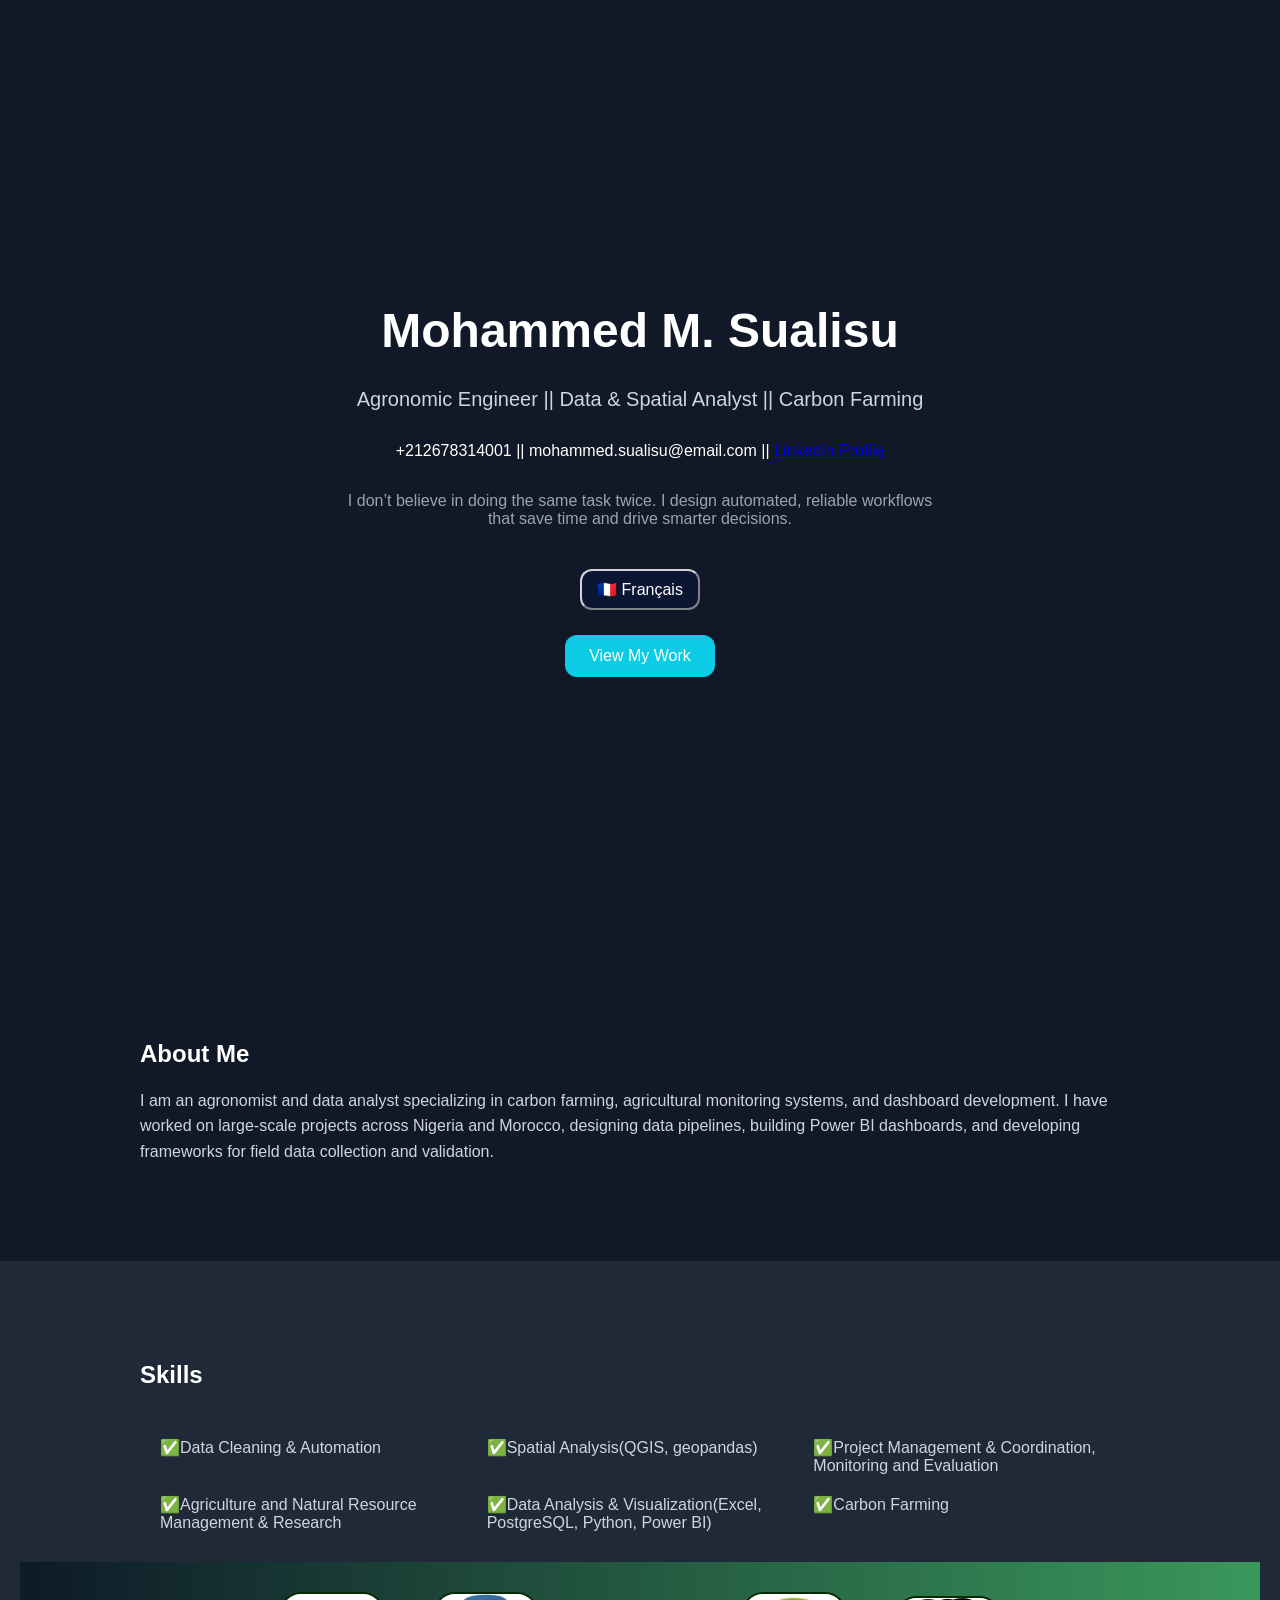
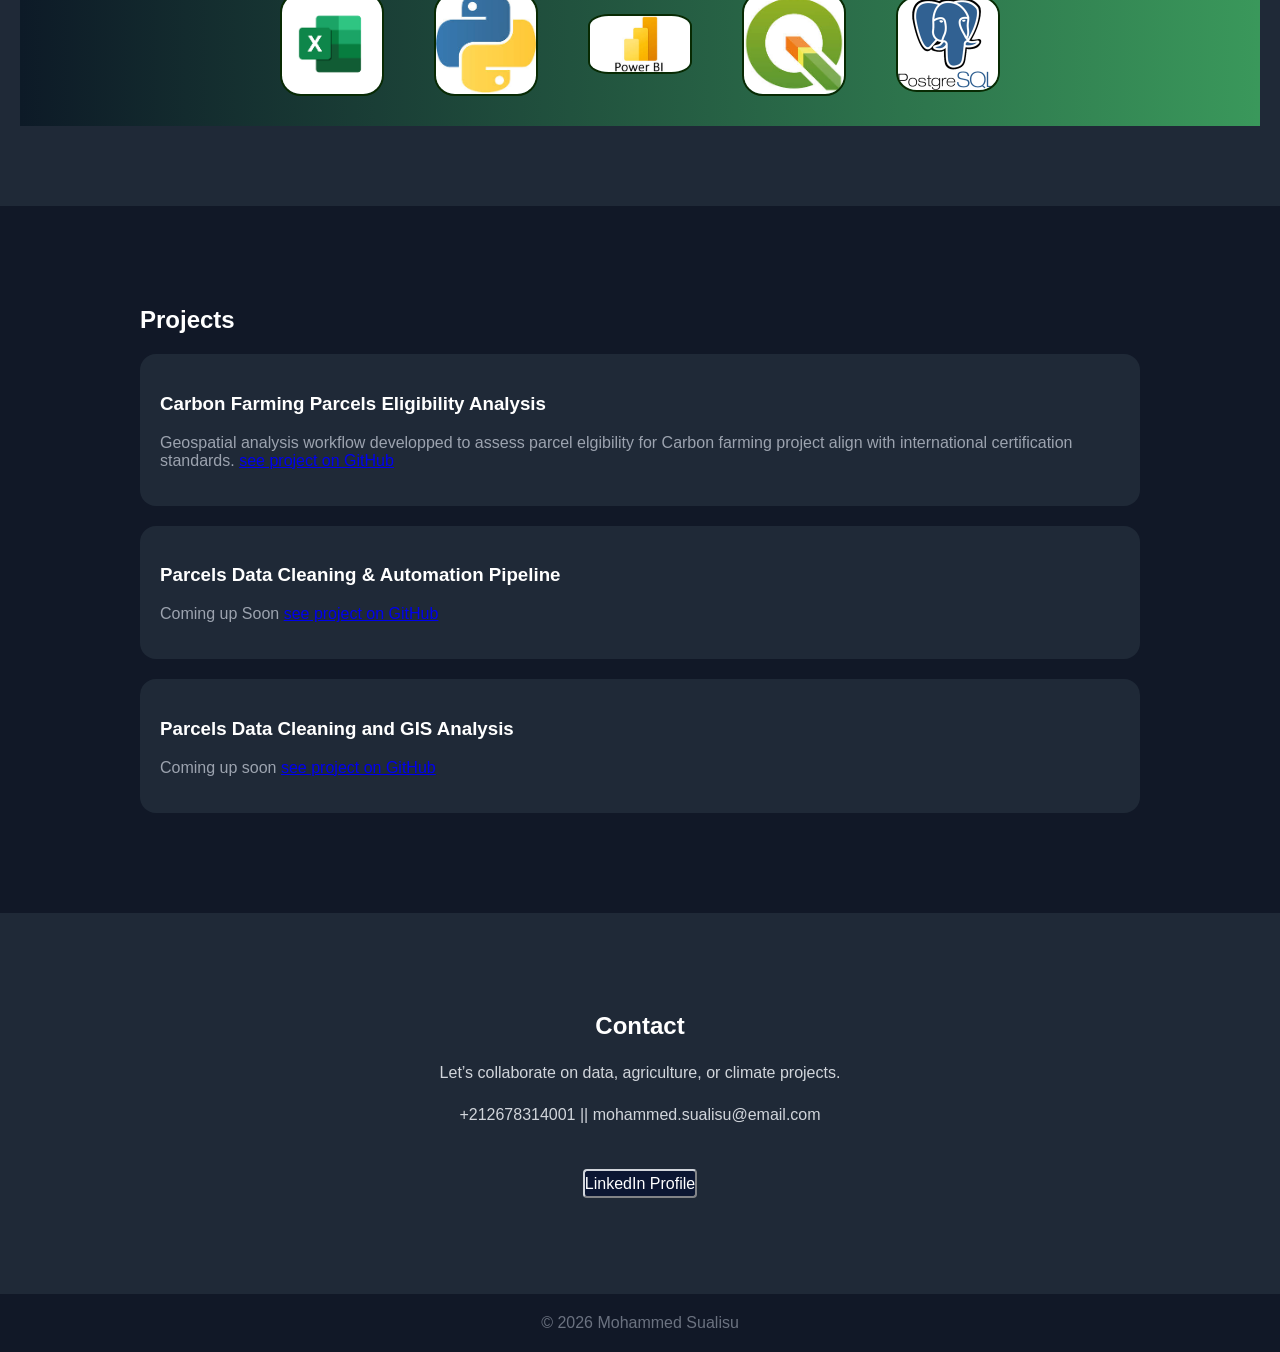
<file: index.html>
<!DOCTYPE html>
<html lang="en">
<head>
  <meta charset="UTF-8">
  <meta name="viewport" content="width=device-width, initial-scale=1.0">
  <title>Mohammed Sualisu | Data Analyst & Agronomist</title>
  <link rel="stylesheet" href="style_real.css">
</head>

<body>

  <!-- Hero Section -->
  <section class="hero">
    <h1>Mohammed M. Sualisu</h1>
    <p class="subtitle"> Agronomic Engineer || Data & Spatial Analyst || Carbon Farming</p>
     <p>+212678314001 || mohammed.sualisu@email.com || <a href="https://www.linkedin.com/in/m-sualisu-mohammed-2a2578202/" target="_blank">LinkedIn Profile</a></p>
    <p class="description">
     I don’t believe in doing the same task twice. I design automated, 
     reliable workflows that save time and drive smarter decisions.
    </p>
    <a href="french.html" class="btn_1">🇫🇷 Français</a>
    <a href="#projects" class="btn">View My Work</a>
  </section>

  <!-- About Section -->
  <section class="about">
    <div class="container">
      <h2>About Me</h2>
      <p>
        I am an agronomist and data analyst specializing in carbon farming, agricultural monitoring systems, and dashboard development. 
        I have worked on large-scale projects across Nigeria and Morocco, designing data pipelines, building Power BI dashboards, 
        and developing frameworks for field data collection and validation.
      </p>
    </div>
  </section>


  <!-- Skills Section -->
  <section class="skills">
    <div class="container">
      <h2>Skills</h2>
      <div class="skills-grid">
        <div>✅Data Cleaning & Automation</div>
        <div>✅Spatial Analysis(QGIS, geopandas)</div>
        <div>✅Project Management & Coordination, Monitoring and Evaluation</div>
        <div>✅Agriculture and Natural Resource Management & Research</div>
        <div>✅Data Analysis & Visualization(Excel, PostgreSQL, Python, Power BI)</div>
        <div>✅Carbon Farming</div>
      </div>
    </div>
    <div class="skills-logos">
        <img src="excel.png" alt="Excel logo">
        <img src="python logo.jpeg" alt="Python logo">
        <img src="power bi logo.jpeg" alt="Power BI logo">
        <img src="qgis_logo.jpeg" alt="QGIS logo">
        <img src="postgresql.png" alt="PostgreSQL logo">
    </div>
  </section>

  <!-- Projects Section -->
  <section id="projects" class="projects">
    <div class="container">
      <h2>Projects</h2>

      <div class="project-card">
            <h3>Carbon Farming Parcels Eligibility Analysis</h3>
                <p>Geospatial analysis workflow developped to assess parcel elgibility for Carbon farming
                  project align with international certification standards.
             <a href="https://github.com/mohammedmsualisu-lab/Parcel-Eligibility-Analysis.git" 
             target="_blank" class="link-box">see project on GitHub</a>
                </p>
      </div>

      <div class="project-card">
        <h3>Parcels Data Cleaning & Automation Pipeline</h3>
            <p>Coming up Soon
            <a href="https://github.com/mohammedmsualisu-lab/Parcels-Data-Cleaning-Automation-Pipeline.git" 
            target="_blank">see project on GitHub</a></p>
      </div>

      <div class="project-card">
        <h3>Parcels Data Cleaning and GIS Analysis</h3>
        <p>Coming up soon
            <a href="https://github.com/mohammedmsualisu-lab/" 
            target="_blank">see project on GitHub</a></p>

      </div>

    </div>
  </section>

  <!-- Contact Section -->
  <section class="contact">
    <h2>Contact</h2>
    <p>Let’s collaborate on data, agriculture, or climate projects.</p>
     <p>+212678314001 || mohammed.sualisu@email.com</p>
    <p><a href="https://www.linkedin.com/in/m-sualisu-mohammed-2a2578202/" target="_blank" class="lnk">LinkedIn Profile</a></p>
  </section>

  <footer>
    © 2026 Mohammed Sualisu
  </footer>

</body>
</html>
</file>
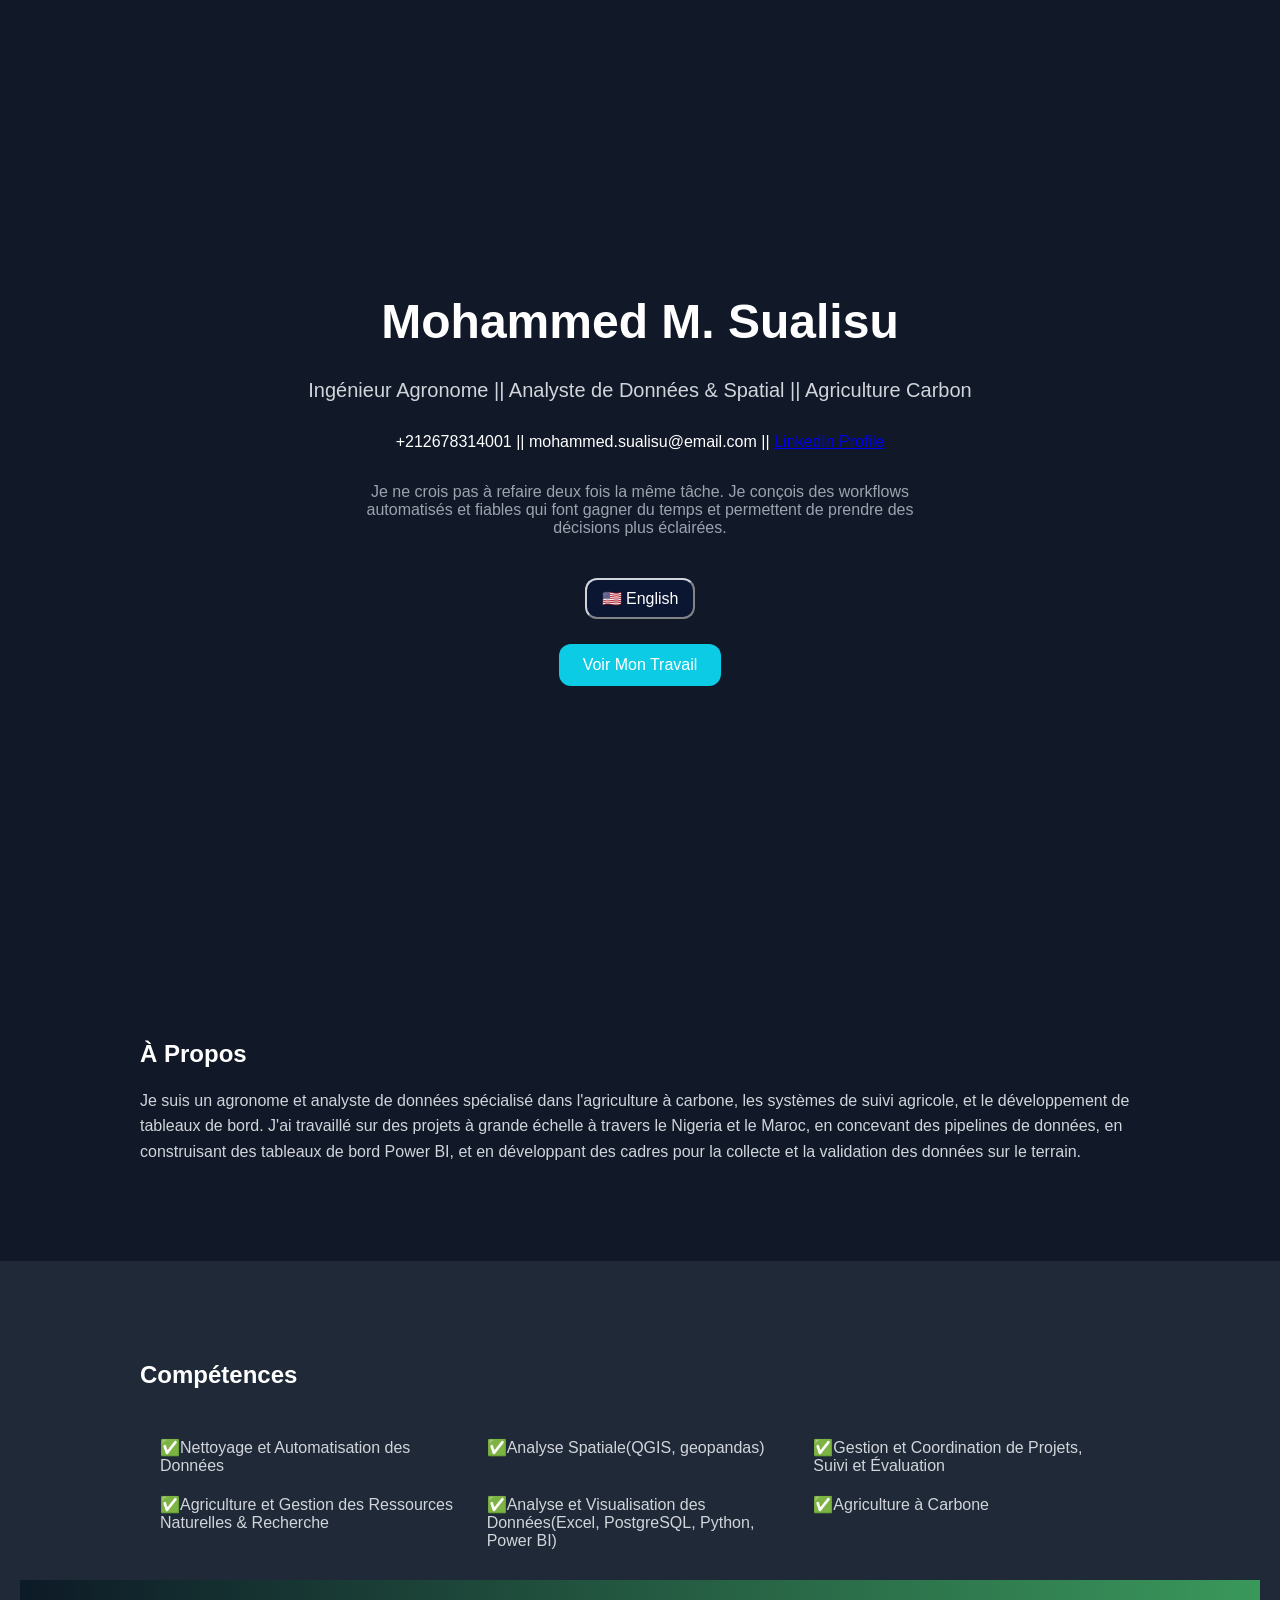
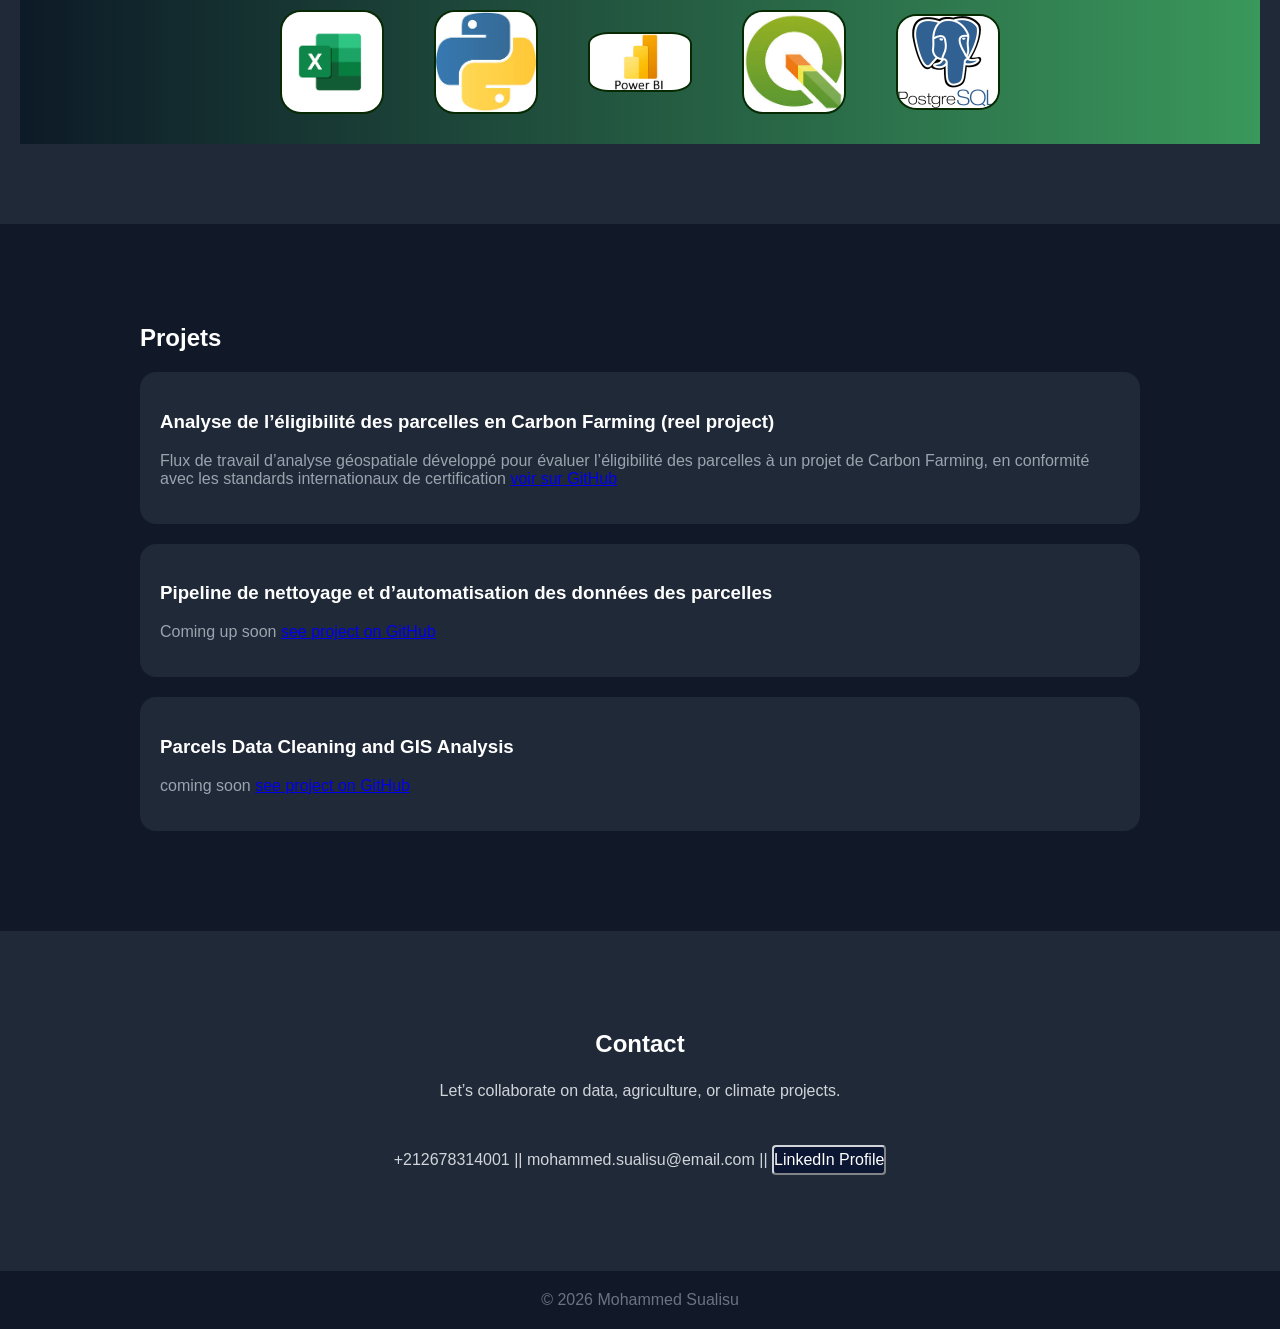
<file: french.html>
<!DOCTYPE html>
<html lang="en">
<head>
  <meta charset="UTF-8">
  <meta name="viewport" content="width=device-width, initial-scale=1.0">
  <title>Mohammed Sualisu | Data Analyst & Agronomist</title>
  <link rel="stylesheet" href="style_real.css">
</head>

<body>

  <!-- Hero Section -->
  <section class="hero">
    <h1>Mohammed M. Sualisu</h1>
    <p class="subtitle"> Ingénieur Agronome || Analyste de Données & Spatial || Agriculture Carbon</p>
     <p>+212678314001 || mohammed.sualisu@email.com || <a href="https://www.linkedin.com/in/m-sualisu-mohammed-2a2578202/" target="_blank">LinkedIn Profile</a></p>
    <p class="description">
     Je ne crois pas à refaire deux fois la même tâche. Je conçois des workflows automatisés 
     et fiables qui font gagner du temps et permettent de prendre des décisions plus éclairées.
    </p>
    <a href="index.html" class="btn_1">🇺🇸 English</a>
    <a href="#projects" class="btn">Voir Mon Travail</a>
  </section>

  <!-- About Section -->
  <section class="about">
    <div class="container">
      <h2>À Propos</h2>
      <p>
        Je suis un agronome et analyste de données spécialisé dans l'agriculture à carbone, les systèmes de suivi agricole, et le développement de tableaux de bord. 
        J'ai travaillé sur des projets à grande échelle à travers le Nigeria et le Maroc, en concevant des pipelines de données, en construisant des tableaux de bord Power BI, 
        et en développant des cadres pour la collecte et la validation des données sur le terrain.
      </p>
    </div>
  </section>


  <!-- Skills Section -->
  <section class="skills">
    <div class="container">
      <h2>Compétences</h2>
      <div class="skills-grid">
        <div>✅Nettoyage et Automatisation des Données</div>
        <div>✅Analyse Spatiale(QGIS, geopandas)</div>
        <div>✅Gestion et Coordination de Projets, Suivi et Évaluation</div>
        <div>✅Agriculture et Gestion des Ressources Naturelles & Recherche</div>
        <div>✅Analyse et Visualisation des Données(Excel, PostgreSQL, Python, Power BI)</div>
        <div>✅Agriculture à Carbone</div>
      </div>
    </div>
    <div class="skills-logos">
        <img src="excel.png" alt="Excel logo">
        <img src="python logo.jpeg" alt="Python logo">
        <img src="power bi logo.jpeg" alt="Power BI logo">
        <img src="qgis_logo.jpeg" alt="QGIS logo">
        <img src="postgresql.png" alt="PostgreSQL logo">
    </div>
  </section>

  <!-- Projects Section -->
  <section id="projects" class="projects">
    <div class="container">
      <h2>Projets</h2>

      <div class="project-card">
            <h3>Analyse de l’éligibilité des parcelles en Carbon Farming (reel project)</h3>
                <p>Flux de travail d’analyse géospatiale développé pour évaluer 
                  l’éligibilité des parcelles à un projet de Carbon Farming, 
                  en conformité avec les standards internationaux de certification
             <a href="https://github.com/mohammedmsualisu-lab/Parcel-Eligibility-Analysis.git" 
             target="_blank">voir sur GitHub</a>
                </p>
      </div>

      <div class="project-card">
        <h3>Pipeline de nettoyage et d’automatisation des données des parcelles</h3>
            <p>Coming up soon
            <a href="https://github.com/mohammedmsualisu-lab/Parcels-Data-Cleaning-Automation-Pipeline.git" 
            target="_blank">see project on GitHub</a></p>
      </div>

      <div class="project-card">
        <h3>Parcels Data Cleaning and GIS Analysis</h3>
        <p>coming soon
            <a href="https://github.com/mohammedmsualisu-lab/" 
            target="_blank">see project on GitHub</a></p>

      </div>

    </div>
  </section>

  <!-- Contact Section -->
  <section class="contact">
    <h2>Contact</h2>
    <p>Let’s collaborate on data, agriculture, or climate projects.</p>
     <p>+212678314001 || mohammed.sualisu@email.com || <a href="https://www.linkedin.com/in/m-sualisu-mohammed-2a2578202/" target="_blank" class="lnk">LinkedIn Profile</a></p>
  </section>

  <footer>
    © 2026 Mohammed Sualisu
  </footer>

</body>
</html>
</file>
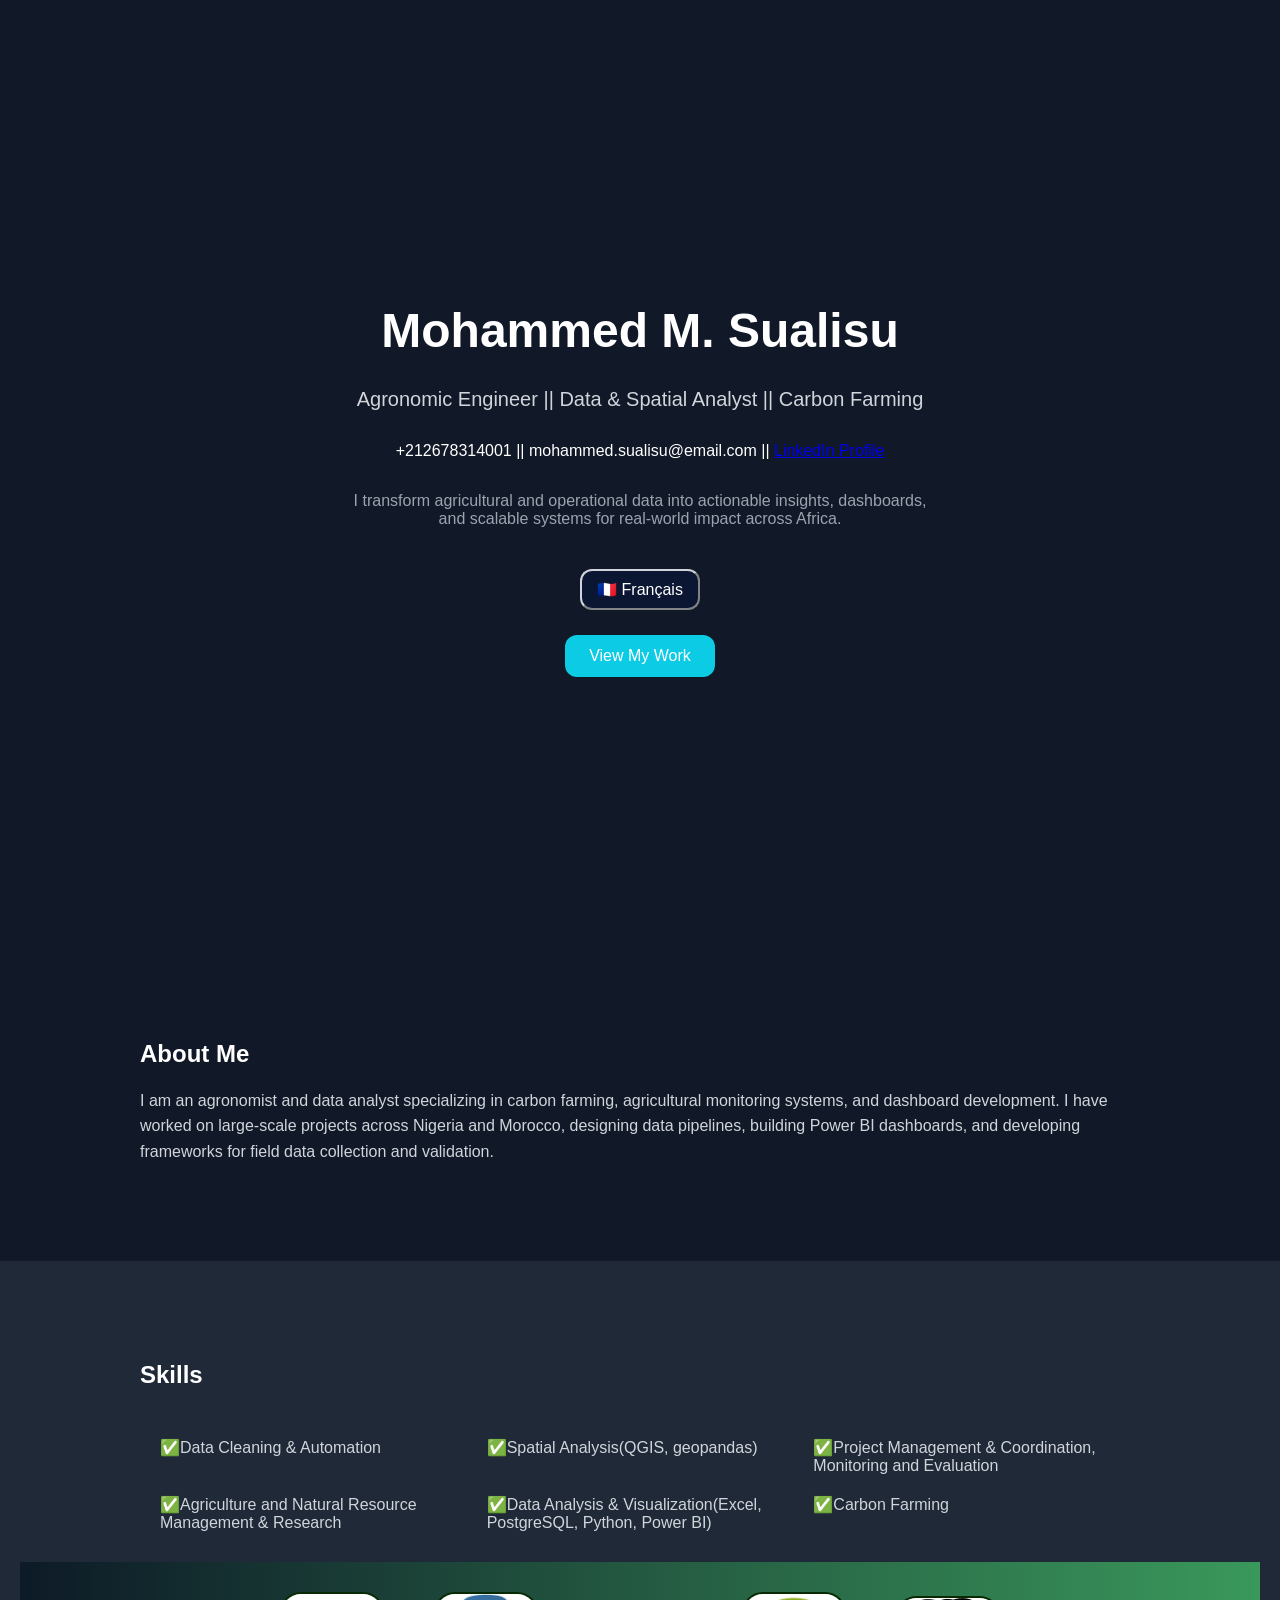
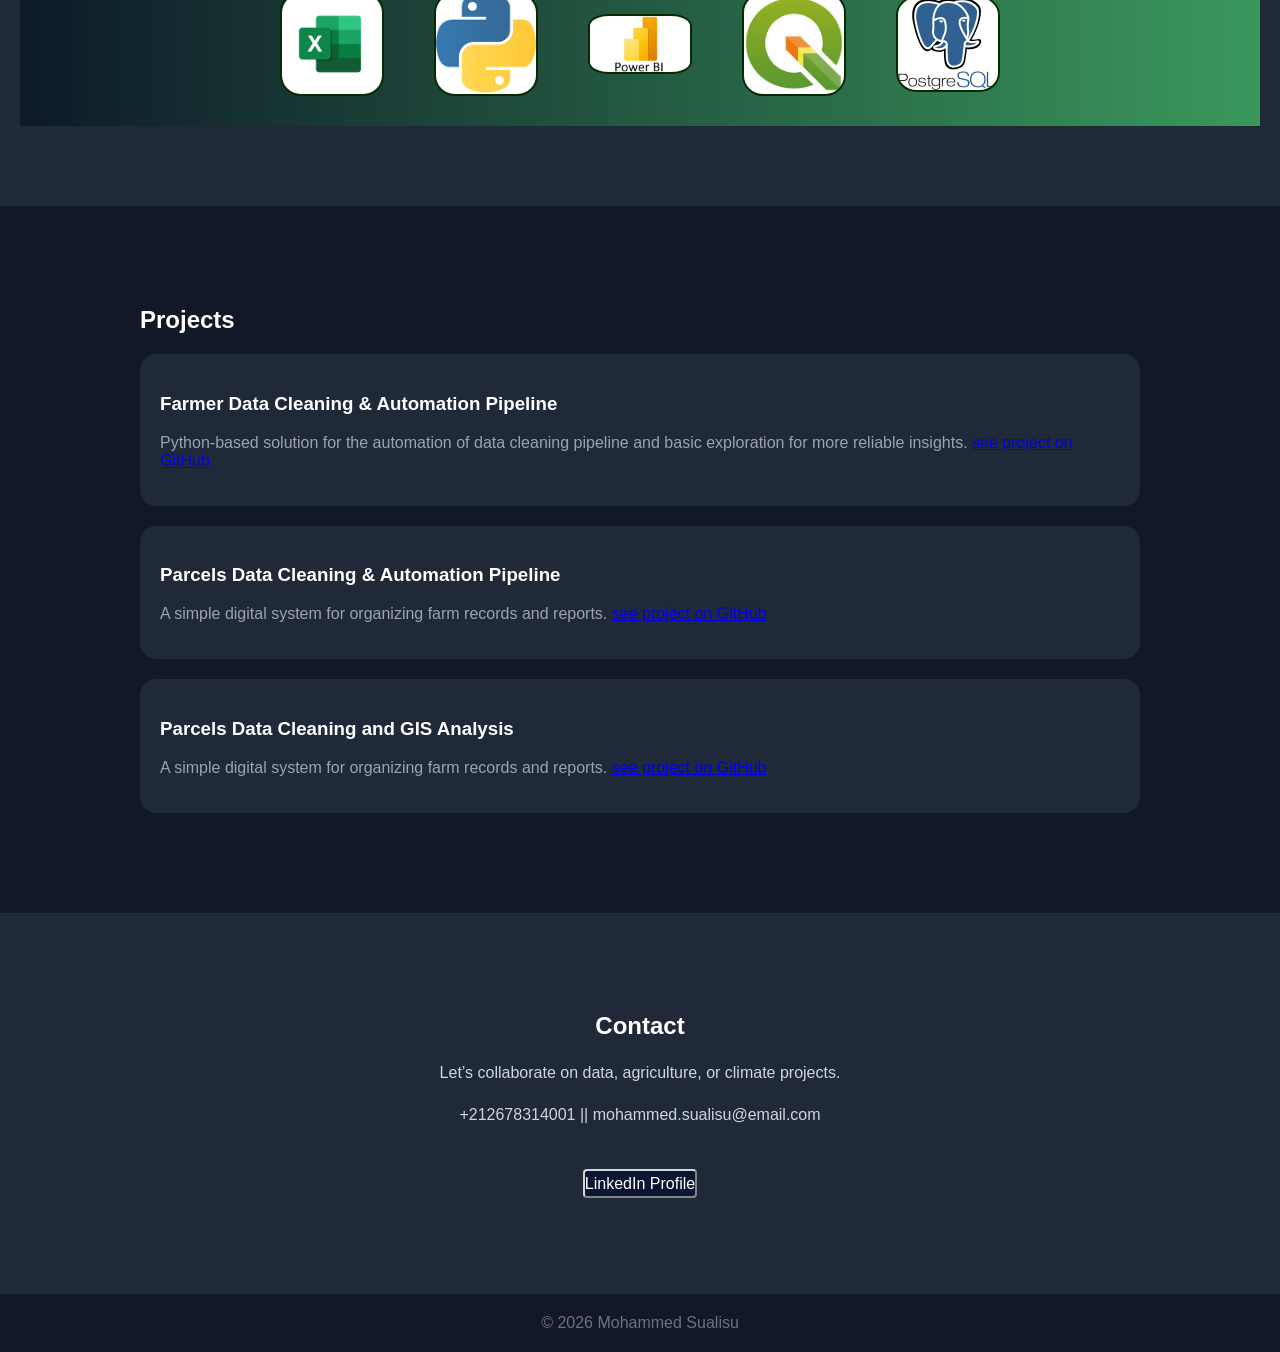
<file: index_real_eng.html>
<!DOCTYPE html>
<html lang="en">
<head>
  <meta charset="UTF-8">
  <meta name="viewport" content="width=device-width, initial-scale=1.0">
  <title>Mohammed Sualisu | Data Analyst & Agronomist</title>
  <link rel="stylesheet" href="style_real.css">
</head>

<body>

  <!-- Hero Section -->
  <section class="hero">
    <h1>Mohammed M. Sualisu</h1>
    <p class="subtitle"> Agronomic Engineer || Data & Spatial Analyst || Carbon Farming</p>
     <p>+212678314001 || mohammed.sualisu@email.com || <a href="https://www.linkedin.com/in/mohammed-sualisu/" target="_blank">LinkedIn Profile</a></p>
    <p class="description">
      I transform agricultural and operational data into actionable insights, dashboards, and scalable systems for real-world impact across Africa.
    </p>
    <a href="index_real_french.html" class="btn_1">🇫🇷 Français</a>
    <a href="#projects" class="btn">View My Work</a>
  </section>

  <!-- About Section -->
  <section class="about">
    <div class="container">
      <h2>About Me</h2>
      <p>
        I am an agronomist and data analyst specializing in carbon farming, agricultural monitoring systems, and dashboard development. 
        I have worked on large-scale projects across Nigeria and Morocco, designing data pipelines, building Power BI dashboards, 
        and developing frameworks for field data collection and validation.
      </p>
    </div>
  </section>


  <!-- Skills Section -->
  <section class="skills">
    <div class="container">
      <h2>Skills</h2>
      <div class="skills-grid">
        <div>✅Data Cleaning & Automation</div>
        <div>✅Spatial Analysis(QGIS, geopandas)</div>
        <div>✅Project Management & Coordination, Monitoring and Evaluation</div>
        <div>✅Agriculture and Natural Resource Management & Research</div>
        <div>✅Data Analysis & Visualization(Excel, PostgreSQL, Python, Power BI)</div>
        <div>✅Carbon Farming</div>
      </div>
    </div>
    <div class="skills-logos">
        <img src="excel.png" alt="Excel logo">
        <img src="python logo.jpeg" alt="Python logo">
        <img src="power bi logo.jpeg" alt="Power BI logo">
        <img src="qgis_logo.jpeg" alt="QGIS logo">
        <img src="postgresql.png" alt="PostgreSQL logo">
    </div>
  </section>

  <!-- Projects Section -->
  <section id="projects" class="projects">
    <div class="container">
      <h2>Projects</h2>

      <div class="project-card">
            <h3>Farmer Data Cleaning & Automation Pipeline</h3>
                <p>Python-based solution for the automation of data
             cleaning  pipeline and basic exploration for more reliable insights.
             <a href="https://github.com/mohammedmsualisu-lab/farmer-data-pipeline" 
             target="_blank" class="link-box">see project on GitHub</a>
                </p>
      </div>

      <div class="project-card">
        <h3>Parcels Data Cleaning & Automation Pipeline</h3>
            <p>A simple digital system for organizing farm records and reports.
            <a href="https://github.com/mohammedmsualisu-lab/parcels-data-pipeline" 
            target="_blank">see project on GitHub</a></p>
      </div>

      <div class="project-card">
        <h3>Parcels Data Cleaning and GIS Analysis</h3>
        <p>A simple digital system for organizing farm records and reports.
            <a href="https://github.com/mohammedmsualisu-lab/parcels-data-pipeline" 
            target="_blank">see project on GitHub</a></p>

      </div>

    </div>
  </section>

  <!-- Contact Section -->
  <section class="contact">
    <h2>Contact</h2>
    <p>Let’s collaborate on data, agriculture, or climate projects.</p>
     <p>+212678314001 || mohammed.sualisu@email.com</p>
    <p><a href="https://www.linkedin.com/in/mohammed-sualisu/" target="_blank" class="lnk">LinkedIn Profile</a></p>
  </section>

  <footer>
    © 2026 Mohammed Sualisu
  </footer>

</body>
</html>
</file>
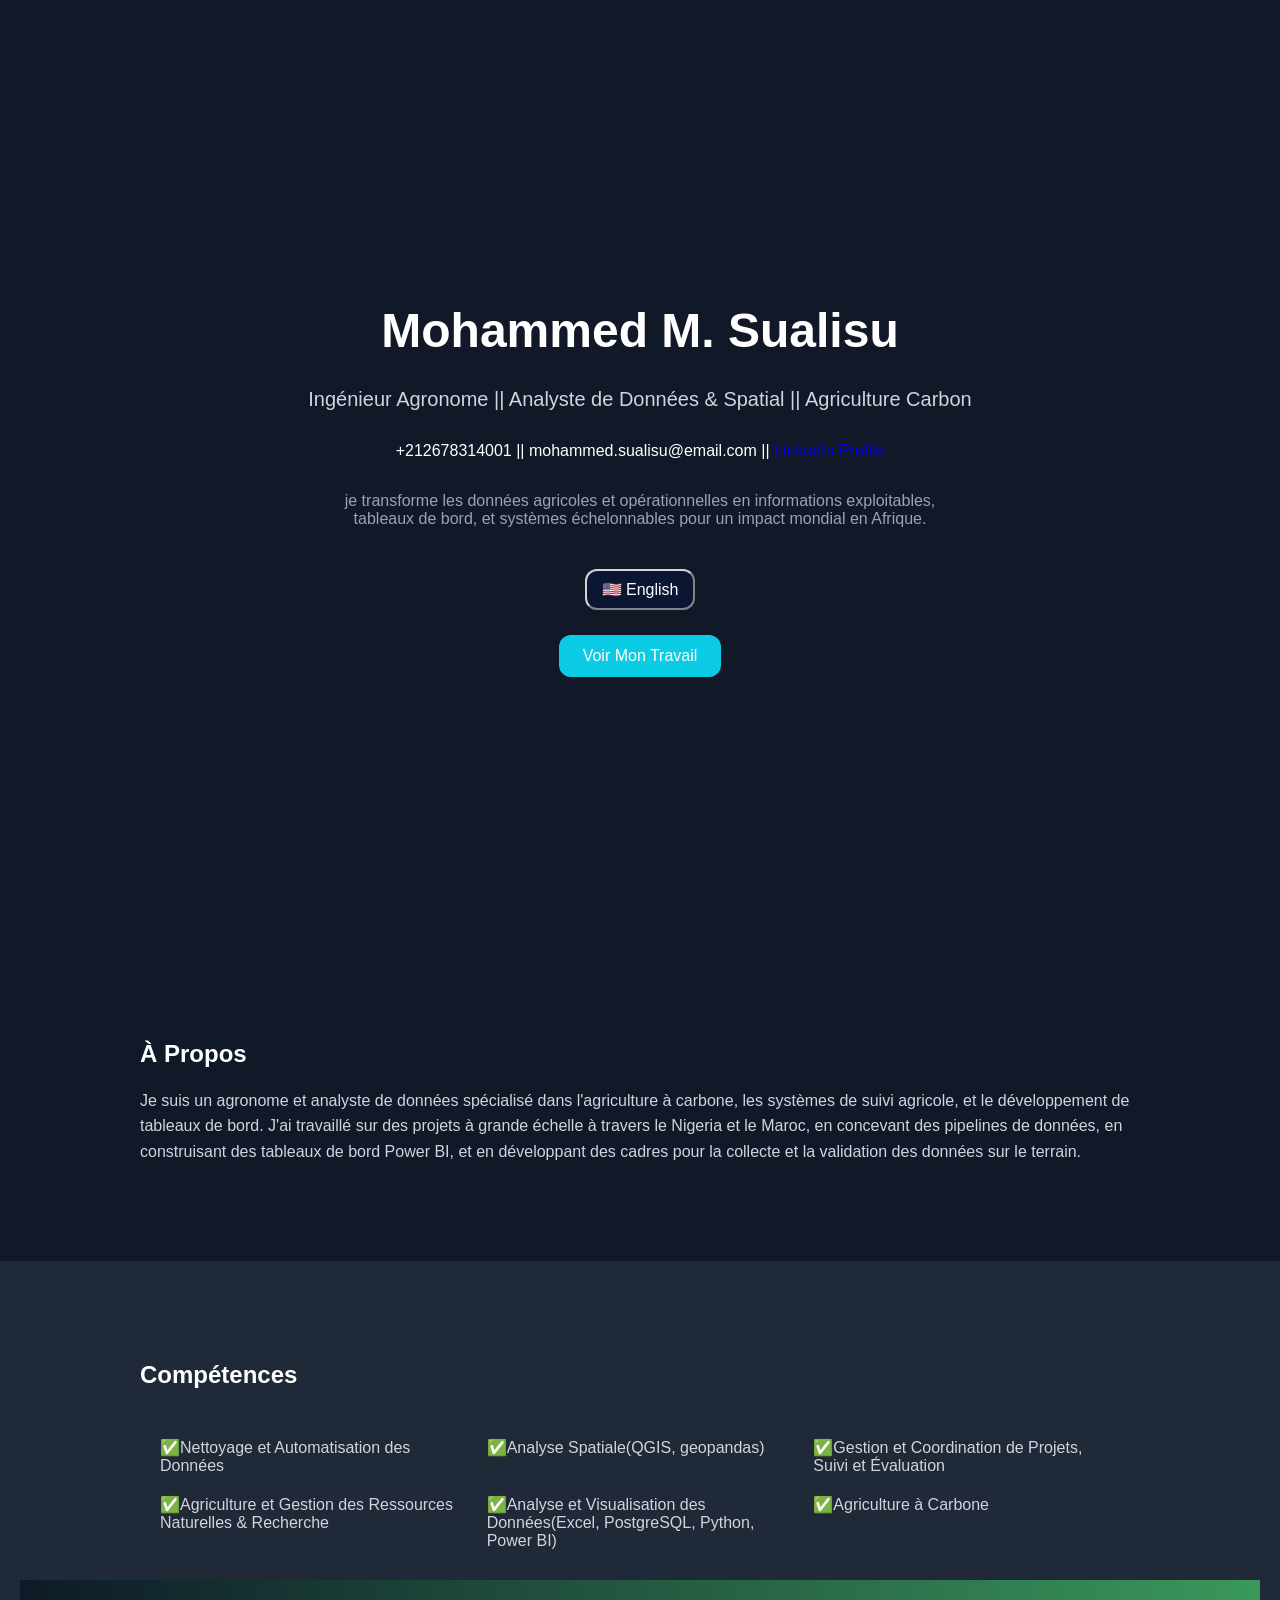
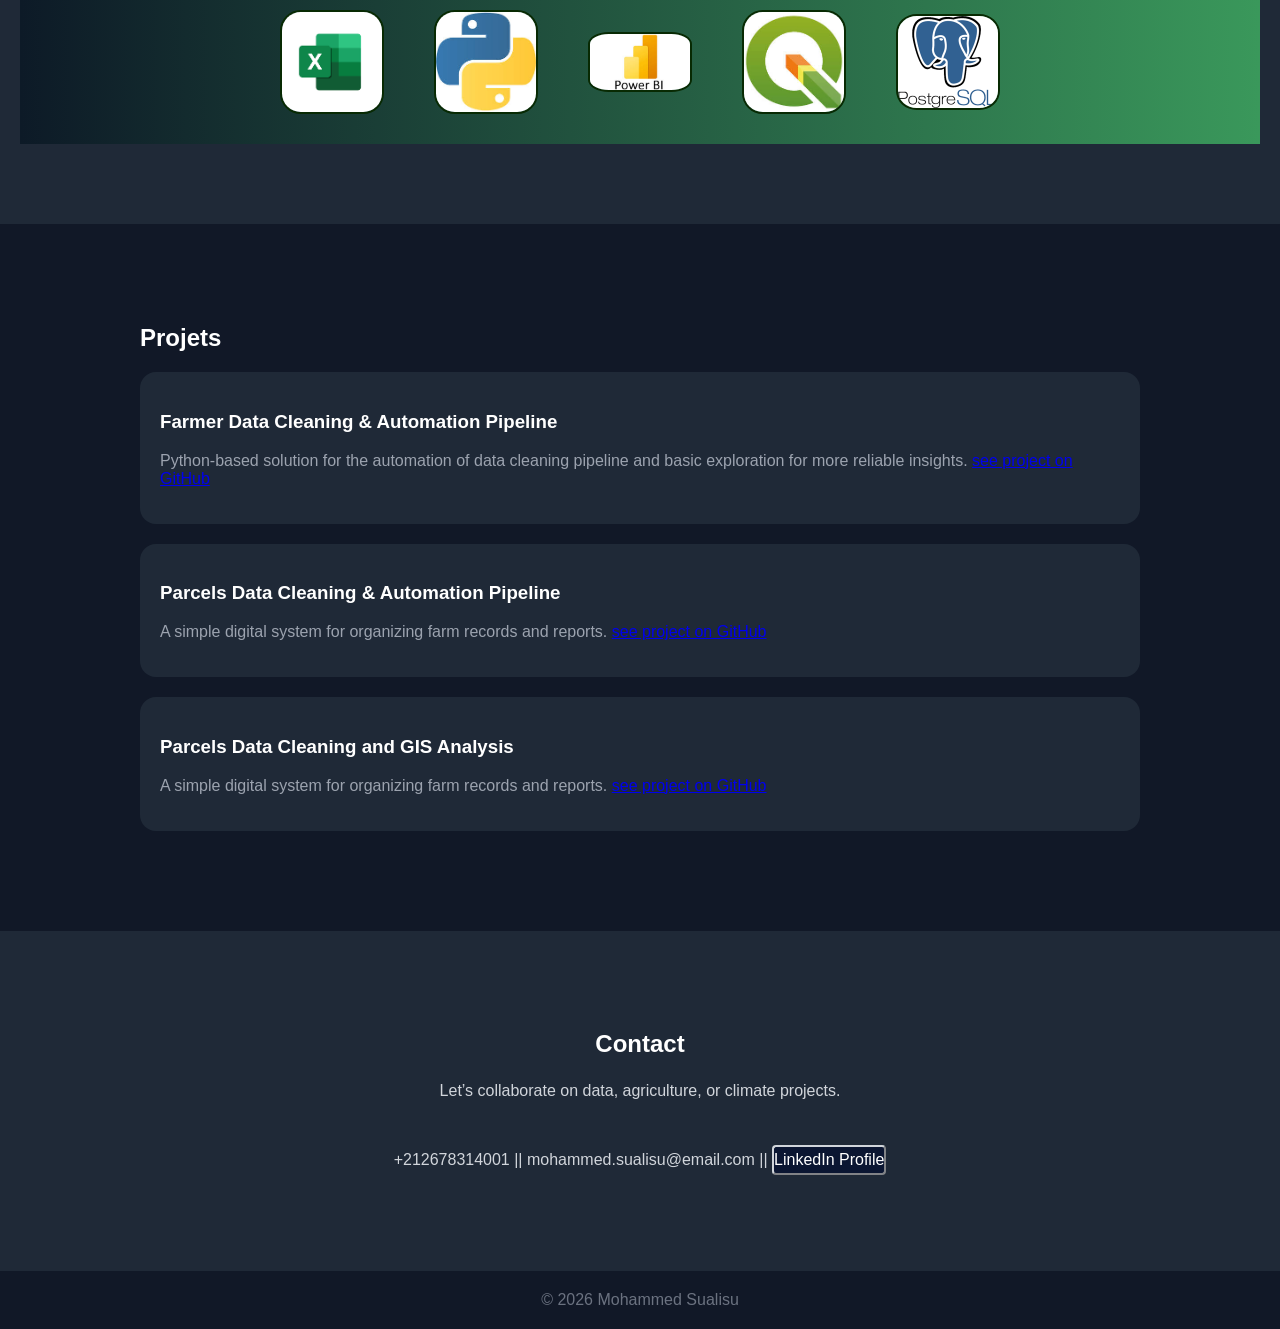
<file: index_real_french.html>
<!DOCTYPE html>
<html lang="en">
<head>
  <meta charset="UTF-8">
  <meta name="viewport" content="width=device-width, initial-scale=1.0">
  <title>Mohammed Sualisu | Data Analyst & Agronomist</title>
  <link rel="stylesheet" href="style_real.css">
</head>

<body>

  <!-- Hero Section -->
  <section class="hero">
    <h1>Mohammed M. Sualisu</h1>
    <p class="subtitle"> Ingénieur Agronome || Analyste de Données & Spatial || Agriculture Carbon</p>
     <p>+212678314001 || mohammed.sualisu@email.com || <a href="https://www.linkedin.com/in/mohammed-sualisu/" target="_blank">LinkedIn Profile</a></p>
    <p class="description">
      je transforme les données agricoles et opérationnelles en informations exploitables, tableaux de bord, et systèmes échelonnables pour un impact mondial en Afrique.
    </p>
    <a href="index_real_eng.html" class="btn_1">🇺🇸 English</a>
    <a href="#projects" class="btn">Voir Mon Travail</a>
  </section>

  <!-- About Section -->
  <section class="about">
    <div class="container">
      <h2>À Propos</h2>
      <p>
        Je suis un agronome et analyste de données spécialisé dans l'agriculture à carbone, les systèmes de suivi agricole, et le développement de tableaux de bord. 
        J'ai travaillé sur des projets à grande échelle à travers le Nigeria et le Maroc, en concevant des pipelines de données, en construisant des tableaux de bord Power BI, 
        et en développant des cadres pour la collecte et la validation des données sur le terrain.
      </p>
    </div>
  </section>


  <!-- Skills Section -->
  <section class="skills">
    <div class="container">
      <h2>Compétences</h2>
      <div class="skills-grid">
        <div>✅Nettoyage et Automatisation des Données</div>
        <div>✅Analyse Spatiale(QGIS, geopandas)</div>
        <div>✅Gestion et Coordination de Projets, Suivi et Évaluation</div>
        <div>✅Agriculture et Gestion des Ressources Naturelles & Recherche</div>
        <div>✅Analyse et Visualisation des Données(Excel, PostgreSQL, Python, Power BI)</div>
        <div>✅Agriculture à Carbone</div>
      </div>
    </div>
    <div class="skills-logos">
        <img src="excel.png" alt="Excel logo">
        <img src="python logo.jpeg" alt="Python logo">
        <img src="power bi logo.jpeg" alt="Power BI logo">
        <img src="qgis_logo.jpeg" alt="QGIS logo">
        <img src="postgresql.png" alt="PostgreSQL logo">
    </div>
  </section>

  <!-- Projects Section -->
  <section id="projects" class="projects">
    <div class="container">
      <h2>Projets</h2>

      <div class="project-card">
            <h3>Farmer Data Cleaning & Automation Pipeline</h3>
                <p>Python-based solution for the automation of data
             cleaning  pipeline and basic exploration for more reliable insights.
             <a href="https://github.com/mohammedmsualisu-lab/farmer-data-pipeline" 
             target="_blank">see project on GitHub</a>
                </p>
      </div>

      <div class="project-card">
        <h3>Parcels Data Cleaning & Automation Pipeline</h3>
            <p>A simple digital system for organizing farm records and reports.
            <a href="https://github.com/mohammedmsualisu-lab/parcels-data-pipeline" 
            target="_blank">see project on GitHub</a></p>
      </div>

      <div class="project-card">
        <h3>Parcels Data Cleaning and GIS Analysis</h3>
        <p>A simple digital system for organizing farm records and reports.
            <a href="https://github.com/mohammedmsualisu-lab/parcels-data-pipeline" 
            target="_blank">see project on GitHub</a></p>

      </div>

    </div>
  </section>

  <!-- Contact Section -->
  <section class="contact">
    <h2>Contact</h2>
    <p>Let’s collaborate on data, agriculture, or climate projects.</p>
     <p>+212678314001 || mohammed.sualisu@email.com || <a href="https://www.linkedin.com/in/mohammed-sualisu/" target="_blank" class="lnk">LinkedIn Profile</a></p>
  </section>

  <footer>
    © 2026 Mohammed Sualisu
  </footer>

</body>
</html>
</file>
<file: style_real.css>
/* Global styles */
body {
  margin: 0;
  font-family: Arial, sans-serif;
  background-color: #111827;
  color: white;
}

/* Containers */
.container {
  max-width: 1000px;
  margin: auto;
  padding: 0 20px;
  
}

/* Hero Section */
.hero {
  min-height: 100vh;
  display: flex;
  flex-direction: column;
  justify-content: center;
  align-items: center;
  text-align: center;
  padding: 20px;
}

.hero h1 {
  font-size: 48px;
  margin-bottom: 10px;
}

.subtitle {
  font-size: 20px;
  color: #d1d5db;
  margin-bottom: 15px;
}

.description {
  max-width: 600px;
  color: #9ca3af;
}

.lnk {
      margin-top: 25px;
  background-color: #0b1632;
  padding: auto;
  border-radius: 4px;
  text-decoration: none;
  color: white;
  border: 2px solid #d1d5db;
  display: inline-block;
  transition: 0.6s;
  border-style: outset; 
}

.lnk:hover {
  background-color: #5fb27d;
}

.btn {
  margin-top: 25px;
  background-color: #0ccbe4;
  padding: 12px 24px;
  border-radius: 12px;
  text-decoration: none;
  color: white;
  display: inline-block;
  transition: 0.3s;
}

.btn_1 {
  margin-top: 25px;
  background-color: #0b1632;
  padding: 9px 15px;
  border-radius: 12px;
  text-decoration: none;
  color: white;
  border: 2px solid #d1d5db;
  display: inline-block;
  transition: 0.6s;
  border-style: outset;
}

.btn:hover {
  background-color: #4ade80;
}

.btn_1:hover {
  background-color: #5fb27d;
}

/* Sections */
section {
  padding: 80px 20px;
}

.about p,
.contact p {
  color: #d1d5db;
  line-height: 1.6;
}

/* Skills */
.skills {
  background-color: #1f2937;
  
}

.skills-grid {
  display: grid;
  grid-template-columns: repeat(2, 1fr);
  gap: 20px;
  color: #d1d5db;
  padding: 30px 20px;
  font-size: 16px;
}

@media (min-width: 768px) {
  .skills-grid {
    grid-template-columns: repeat(3, 1fr);
  }
}

.skills-logos {
  display: flex;
  gap: 50px;
  align-items: center;
  flex-wrap: wrap;
  justify-content: center;
  background: linear-gradient(to right, #0d1a27, #3a985b);
  align-items: center;
  padding: 30px 10px;

}

.skills-logos img {
  width: 100px;        /* control logo size */
  height: auto;
  text-align: center;
  border-radius: 20%;
  cursor: pointer;
  border: 2px solid #082a03;
  background-image: radial-gradient(circle, #5c0067 0%, #00d4ff 100%);
  transition: transform 0.2s ease, opacity 0.2s ease;
  
}

.skills-logos img:hover {
  transform: scale(1.2);
  opacity: 0.85;
}

/* Projects */
.project-card {
  background-color: #1f2937;
  padding: 20px;
  border-radius: 16px;
  margin-bottom: 20px;
}

.project-card p {
  color: #9ca3af;
}

/* Contact */
.contact {
  background-color: #1f2937;
  text-align: center;
}

/* Footer */
footer {
  text-align: center;
  padding: 20px;
  color: #6b7280;
}
</file>
